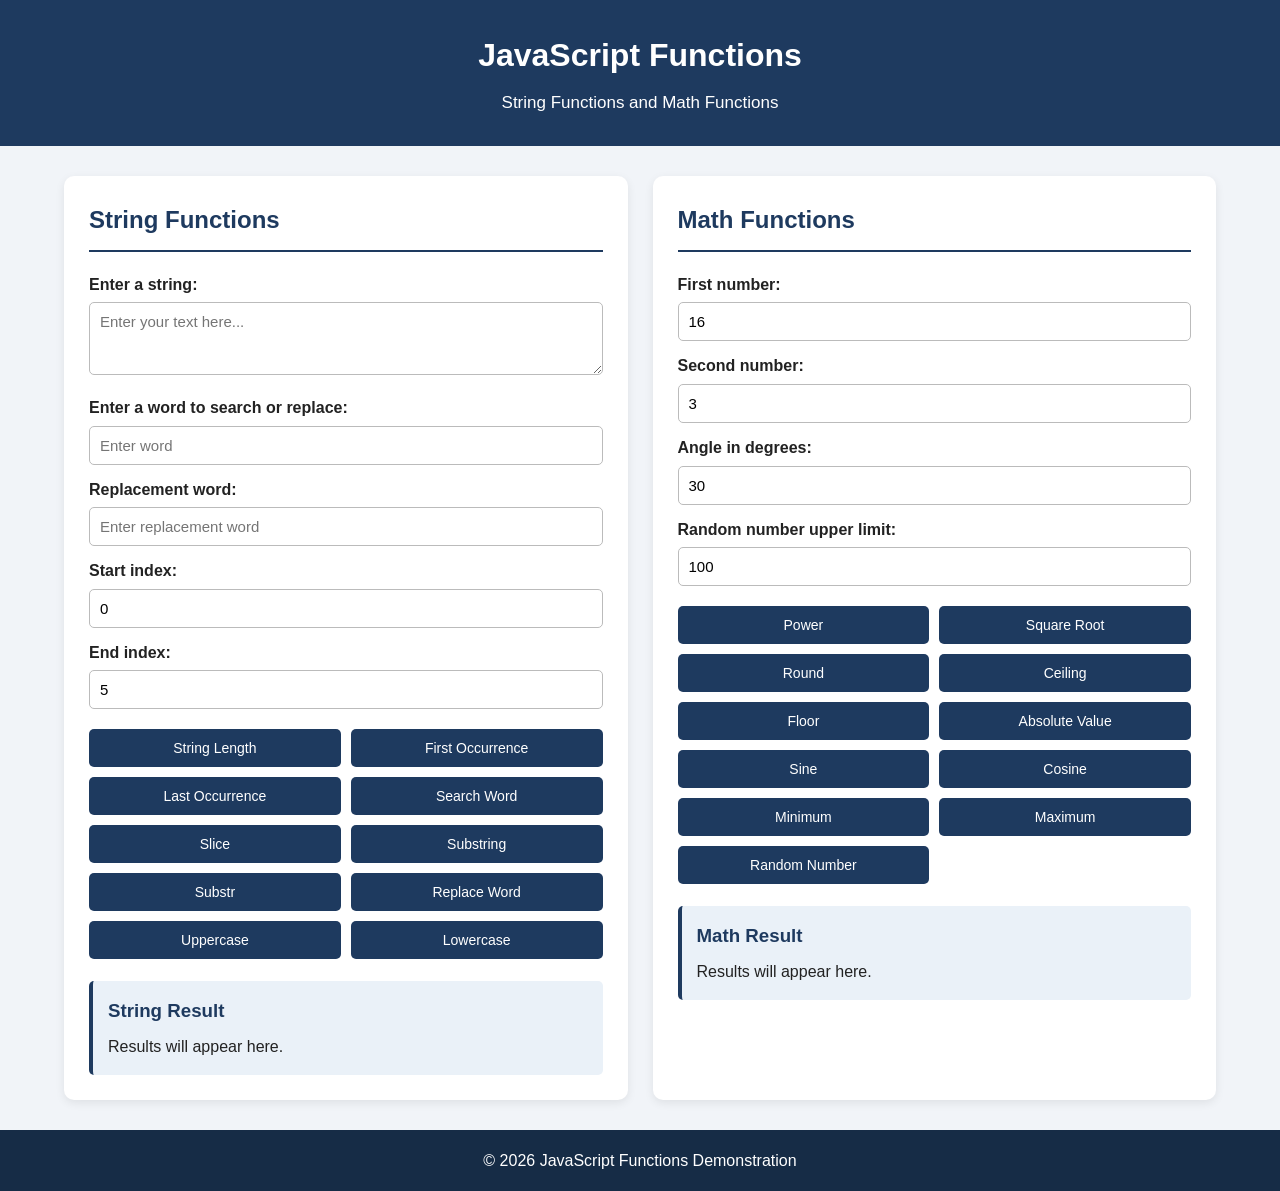
<file: index.html>
<!DOCTYPE html>
<html lang="en">
<head>
    <meta charset="UTF-8">
    <meta name="viewport" content="width=device-width, initial-scale=1.0">
    <title>String and Math Functions</title>
    <link rel="stylesheet" href="style.css">
</head>
<body>

    <header>
        <h1>JavaScript Functions</h1>
        <p>String Functions and Math Functions</p>
    </header>

    <main class="container">

        <!-- STRING FUNCTIONS -->
        <section class="card">
            <h2>String Functions</h2>

            <label for="textInput">Enter a string:</label>
            <textarea id="textInput" rows="3"
                placeholder="Enter your text here..."></textarea>

            <label for="wordInput">Enter a word to search or replace:</label>
            <input type="text" id="wordInput" placeholder="Enter word">

            <label for="replaceInput">Replacement word:</label>
            <input type="text" id="replaceInput"
                placeholder="Enter replacement word">

            <label for="startInput">Start index:</label>
            <input type="number" id="startInput" value="0">

            <label for="endInput">End index:</label>
            <input type="number" id="endInput" value="5">

            <div class="button-grid">
                <button onclick="stringLength()">String Length</button>
                <button onclick="firstOccurrence()">First Occurrence</button>
                <button onclick="lastOccurrence()">Last Occurrence</button>
                <button onclick="searchWord()">Search Word</button>
                <button onclick="sliceString()">Slice</button>
                <button onclick="substringString()">Substring</button>
                <button onclick="substrString()">Substr</button>
                <button onclick="replaceWord()">Replace Word</button>
                <button onclick="uppercase()">Uppercase</button>
                <button onclick="lowercase()">Lowercase</button>
            </div>

            <div class="result">
                <h3>String Result</h3>
                <p id="stringResult">Results will appear here.</p>
            </div>
        </section>


        <!-- MATH FUNCTIONS -->
        <section class="card">
            <h2>Math Functions</h2>

            <label for="num1">First number:</label>
            <input type="number" id="num1" value="16" step="any">

            <label for="num2">Second number:</label>
            <input type="number" id="num2" value="3" step="any">

            <label for="angle">Angle in degrees:</label>
            <input type="number" id="angle" value="30" step="any">

            <label for="randomMax">Random number upper limit:</label>
            <input type="number" id="randomMax" value="100" min="1">

            <div class="button-grid">
                <button onclick="power()">Power</button>
                <button onclick="squareRoot()">Square Root</button>
                <button onclick="roundNumber()">Round</button>
                <button onclick="ceilNumber()">Ceiling</button>
                <button onclick="floorNumber()">Floor</button>
                <button onclick="absoluteValue()">Absolute Value</button>
                <button onclick="sine()">Sine</button>
                <button onclick="cosine()">Cosine</button>
                <button onclick="minimum()">Minimum</button>
                <button onclick="maximum()">Maximum</button>
                <button onclick="randomNumber()">Random Number</button>
            </div>

            <div class="result">
                <h3>Math Result</h3>
                <p id="mathResult">Results will appear here.</p>
            </div>
        </section>

    </main>

    <footer>
        <p>&copy; 2026 JavaScript Functions Demonstration</p>
    </footer>

    <script>
        // Helper functions
        function getText() {
            return document.getElementById("textInput").value;
        }

        function showStringResult(message) {
            document.getElementById("stringResult").textContent = message;
        }

        function showMathResult(message) {
            document.getElementById("mathResult").textContent = message;
        }

        function getNumber(id) {
            return Number(document.getElementById(id).value);
        }


        // STRING FUNCTIONS

        function stringLength() {
            let text = getText();
            showStringResult("Length: " + text.length);
        }

        function firstOccurrence() {
            let text = getText();
            let word = document.getElementById("wordInput").value;
            let position = text.indexOf(word);

            showStringResult(
                word === "" ? "Please enter a word." :
                "First occurrence index: " + position
            );
        }

        function lastOccurrence() {
            let text = getText();
            let word = document.getElementById("wordInput").value;
            let position = text.lastIndexOf(word);

            showStringResult(
                word === "" ? "Please enter a word." :
                "Last occurrence index: " + position
            );
        }

        function searchWord() {
            let text = getText();
            let word = document.getElementById("wordInput").value;

            if (word === "") {
                showStringResult("Please enter a word to search.");
                return;
            }

            let position = text.search(
                new RegExp(word.replace(/[.*+?^${}()|[\]\\]/g, "\\$&"), "i")
            );

            showStringResult(
                position === -1
                    ? "Word not found."
                    : "Word found at index: " + position
            );
        }

        function sliceString() {
            let text = getText();
            let start = getNumber("startInput");
            let end = getNumber("endInput");

            showStringResult("Slice result: " + text.slice(start, end));
        }

        function substringString() {
            let text = getText();
            let start = getNumber("startInput");
            let end = getNumber("endInput");

            showStringResult(
                "Substring result: " + text.substring(start, end)
            );
        }

        function substrString() {
            let text = getText();
            let start = getNumber("startInput");
            let end = getNumber("endInput");

            showStringResult(
                "Substr result: " + text.substr(start, end)
            );
        }

        function replaceWord() {
            let text = getText();
            let word = document.getElementById("wordInput").value;
            let replacement = document.getElementById("replaceInput").value;

            if (word === "") {
                showStringResult("Please enter a word to replace.");
                return;
            }

            showStringResult(
                "Replace result: " + text.replace(word, replacement)
            );
        }

        function uppercase() {
            showStringResult("Uppercase: " + getText().toUpperCase());
        }

        function lowercase() {
            showStringResult("Lowercase: " + getText().toLowerCase());
        }


        // MATH FUNCTIONS

        function power() {
            let a = getNumber("num1");
            let b = getNumber("num2");

            showMathResult("Power: " + Math.pow(a, b));
        }

        function squareRoot() {
            let n = getNumber("num1");

            showMathResult(
                n < 0
                    ? "Square root of a negative number is not a real number."
                    : "Square root: " + Math.sqrt(n)
            );
        }

        function roundNumber() {
            showMathResult("Round: " + Math.round(getNumber("num1")));
        }

        function ceilNumber() {
            showMathResult("Ceiling: " + Math.ceil(getNumber("num1")));
        }

        function floorNumber() {
            showMathResult("Floor: " + Math.floor(getNumber("num1")));
        }

        function absoluteValue() {
            showMathResult("Absolute value: " + Math.abs(getNumber("num1")));
        }

        function sine() {
            let angle = getNumber("angle");
            let radians = angle * Math.PI / 180;

            showMathResult("Sine: " + Math.sin(radians));
        }

        function cosine() {
            let angle = getNumber("angle");
            let radians = angle * Math.PI / 180;

            showMathResult("Cosine: " + Math.cos(radians));
        }

        function minimum() {
            let a = getNumber("num1");
            let b = getNumber("num2");

            showMathResult("Minimum: " + Math.min(a, b));
        }

        function maximum() {
            let a = getNumber("num1");
            let b = getNumber("num2");

            showMathResult("Maximum: " + Math.max(a, b));
        }

        function randomNumber() {
            let max = getNumber("randomMax");

            if (!Number.isInteger(max) || max < 1) {
                showMathResult("Enter a positive whole number as the limit.");
                return;
            }

            showMathResult(
                "Random number (1 to " + max + "): " +
                (Math.floor(Math.random() * max) + 1)
            );
        }
    </script>

</body>
</html>
</file>
<file: style.css>
* {
    margin: 0;
    padding: 0;
    box-sizing: border-box;
}

body {
    font-family: Arial, Helvetica, sans-serif;
    background-color: #f1f4f8;
    color: #222;
    line-height: 1.6;
}

header {
    background-color: #1e3a5f;
    color: white;
    text-align: center;
    padding: 30px 15px;
}

header h1 {
    font-size: 32px;
    margin-bottom: 8px;
}

header p {
    font-size: 17px;
}

.container {
    width: 90%;
    max-width: 1200px;
    margin: 30px auto;
    display: grid;
    grid-template-columns: repeat(2, minmax(0, 1fr));
    gap: 25px;
}

.card {
    background-color: white;
    padding: 25px;
    border-radius: 10px;
    box-shadow: 0 3px 10px rgba(0, 0, 0, 0.08);
}

.card h2 {
    color: #1e3a5f;
    margin-bottom: 20px;
    padding-bottom: 10px;
    border-bottom: 2px solid #1e3a5f;
}

label {
    display: block;
    font-weight: bold;
    margin: 12px 0 5px;
}

input,
textarea {
    width: 100%;
    padding: 10px;
    border: 1px solid #bbb;
    border-radius: 5px;
    font-size: 15px;
    font-family: inherit;
}

textarea {
    resize: vertical;
}

input:focus,
textarea:focus {
    outline: none;
    border-color: #1e3a5f;
}

.button-grid {
    display: grid;
    grid-template-columns: repeat(2, minmax(0, 1fr));
    gap: 10px;
    margin-top: 20px;
}

button {
    padding: 11px 8px;
    border: none;
    border-radius: 5px;
    background-color: #1e3a5f;
    color: white;
    font-size: 14px;
    cursor: pointer;
}

button:hover {
    background-color: #2d5d8c;
}

.result {
    background-color: #eaf1f8;
    border-left: 4px solid #1e3a5f;
    border-radius: 5px;
    padding: 15px;
    margin-top: 22px;
    overflow-wrap: anywhere;
}

.result h3 {
    color: #1e3a5f;
    margin-bottom: 8px;
}

.result p {
    min-height: 24px;
}

footer {
    background-color: #162c46;
    color: white;
    text-align: center;
    padding: 18px;
    margin-top: 30px;
}

@media (max-width: 850px) {
    .container {
        grid-template-columns: 1fr;
    }
}

@media (max-width: 450px) {
    header h1 {
        font-size: 26px;
    }

    .container {
        width: 95%;
    }

    .card {
        padding: 18px;
    }

    .button-grid {
        grid-template-columns: 1fr;
    }
}
</file>
